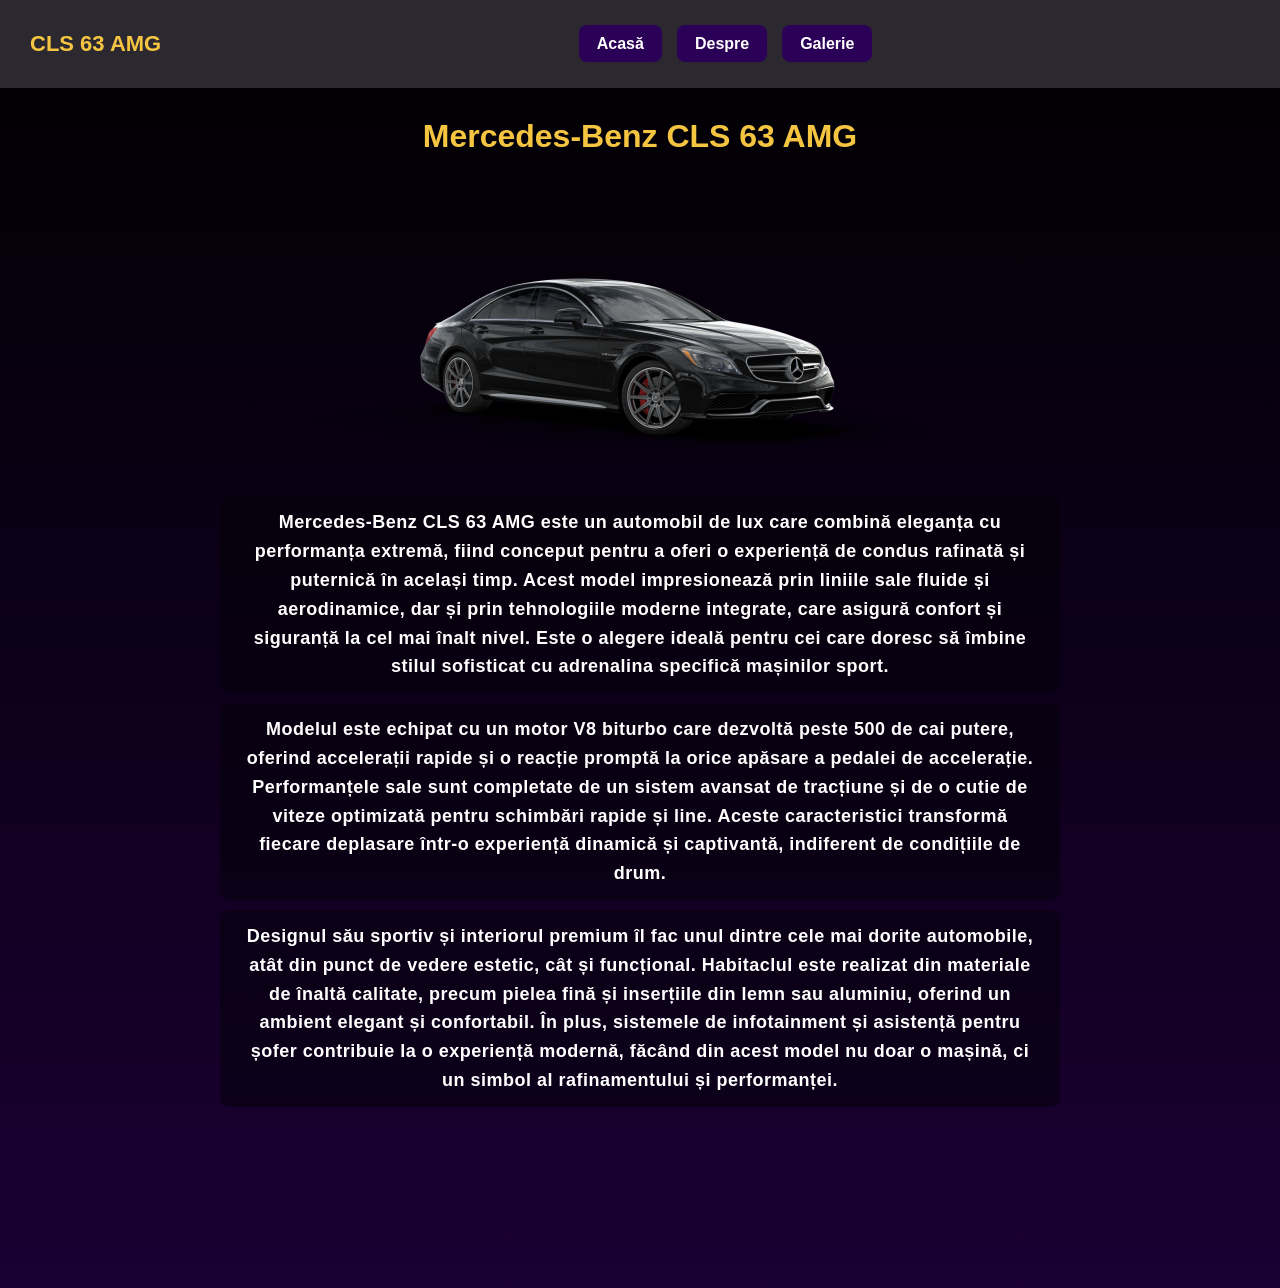
<file: index.html>
<!DOCTYPE html>
<html>
<head>
    <title>Mercedes CLS 63</title>
    <link rel="stylesheet" href="css/style.css">
</head>
<body>

<nav class="navbar">
    <div class="logo">CLS 63 AMG</div>
    <ul class="nav-links">
        <li><a href="index.html">Acasă</a></li>
        <li><a href="pages/despre.html">Despre</a></li>
        <li><a href="pages/galerie.html">Galerie</a></li>
    </ul>
</nav>
<div class="header-image">
<h1>Mercedes-Benz CLS 63 AMG</h1>
<img src="images/IMG_9607.PNG" height="300px">
<p class="ggl">Mercedes-Benz CLS 63 AMG este un automobil de lux care combină eleganța cu performanța extremă, fiind conceput pentru a oferi o experiență de condus rafinată și puternică în același timp. Acest model impresionează prin liniile sale fluide și aerodinamice, dar și prin tehnologiile moderne integrate, care asigură confort și siguranță la cel mai înalt nivel. Este o alegere ideală pentru cei care doresc să îmbine stilul sofisticat cu adrenalina specifică mașinilor sport.</p>

<p class="ggl">Modelul este echipat cu un motor V8 biturbo care dezvoltă peste 500 de cai putere, oferind accelerații rapide și o reacție promptă la orice apăsare a pedalei de accelerație. Performanțele sale sunt completate de un sistem avansat de tracțiune și de o cutie de viteze optimizată pentru schimbări rapide și line. Aceste caracteristici transformă fiecare deplasare într-o experiență dinamică și captivantă, indiferent de condițiile de drum.</p>

<p class="ggl">Designul său sportiv și interiorul premium îl fac unul dintre cele mai dorite automobile, atât din punct de vedere estetic, cât și funcțional. Habitaclul este realizat din materiale de înaltă calitate, precum pielea fină și inserțiile din lemn sau aluminiu, oferind un ambient elegant și confortabil. În plus, sistemele de infotainment și asistență pentru șofer contribuie la o experiență modernă, făcând din acest model nu doar o mașină, ci un simbol al rafinamentului și performanței.</p>


</div>
</body>
</html>
</file>
<file: css/style.css>
body {
    margin: 0;
    font-family: Arial, sans-serif;
    background: linear-gradient(to bottom, #000000, #1a0033);
    color: rgb(255, 255, 255);
}

.navbar {
    display: flex;
    justify-content: space-between;
    align-items: center;
    background: rgb(44, 40, 48);
    padding: 15px 30px;
    position: relative;
}

.logo {
    font-size: 22px;
    font-weight: bold;
    color: #f5c542;
}

.nav-links {
    list-style: none;
    display: flex;
    gap: 15px;
}

.nav-links li {
    display: inline;
}

.nav-links a {
    text-decoration: none;
    color: white;
    padding: 10px 18px;
    background: #2b0057;
    border-radius: 8px;
    transition: 0.3s;
    font-weight: bold;
}

.nav-links a:hover {
    background: #8a2be2;
    transform: translateY(-2px);
}
.nav-links a:active {
    transform: scale(0.95);
}
.header-image {
    position: relative;
    height: 1200px;
    width: 100%;
    overflow: hidden;
}

.header-image::before {
    content: "";
    position: absolute;
    inset: 0;
    background-image: url("https://a.d-cd.net/8cc33f2s-960.jpg");
    background-size: cover;
    background-position: center;
    background-repeat: no-repeat;
    filter: blur(8px);
    transform: scale(1.1); 
    z-index: -1;
}

h1 {
    text-align: center;
    margin-top: 30px;
    color: #f5c542;
}
h2 {
    text-align: center;
    color: #f5c542;
}
p {
    max-width: 800px;
    margin: 10px auto;
    line-height: 1.6;
    text-align: center;
}
.ggl {
    background: rgba(0, 0, 0, 0.4);
    color: rgb(255, 255, 255);
    display: block;
    width: fit-content;
    margin: 10px auto;
    padding: 12px 20px;
    border-radius: 10px;
    text-align: center;
    font-weight: 600;
    font-size: 18px;
    letter-spacing: 0.5px;
}
.center {
    text-align: center;
    color: #f5c542;
}


img {
    display: block;
    margin: 20px auto;
    border-radius: 10px;
}


table {
    margin: 20px auto;
    border-collapse: collapse;
    background: rgba(0,0,0,0.7);
}

th, td {
    padding: 10px;
    border: 1px solid white;
}


ul {
    max-width: 600px;
    margin: 20px auto;
}


.video-container {
    display: flex;
    justify-content: center;
    margin: 30px 0;
}

.video-container iframe {
    width: 560px;
    height: 315px;
    border-radius: 12px;
    box-shadow: 0 6px 20px rgba(0,0,0,0.6);
}
</file>
